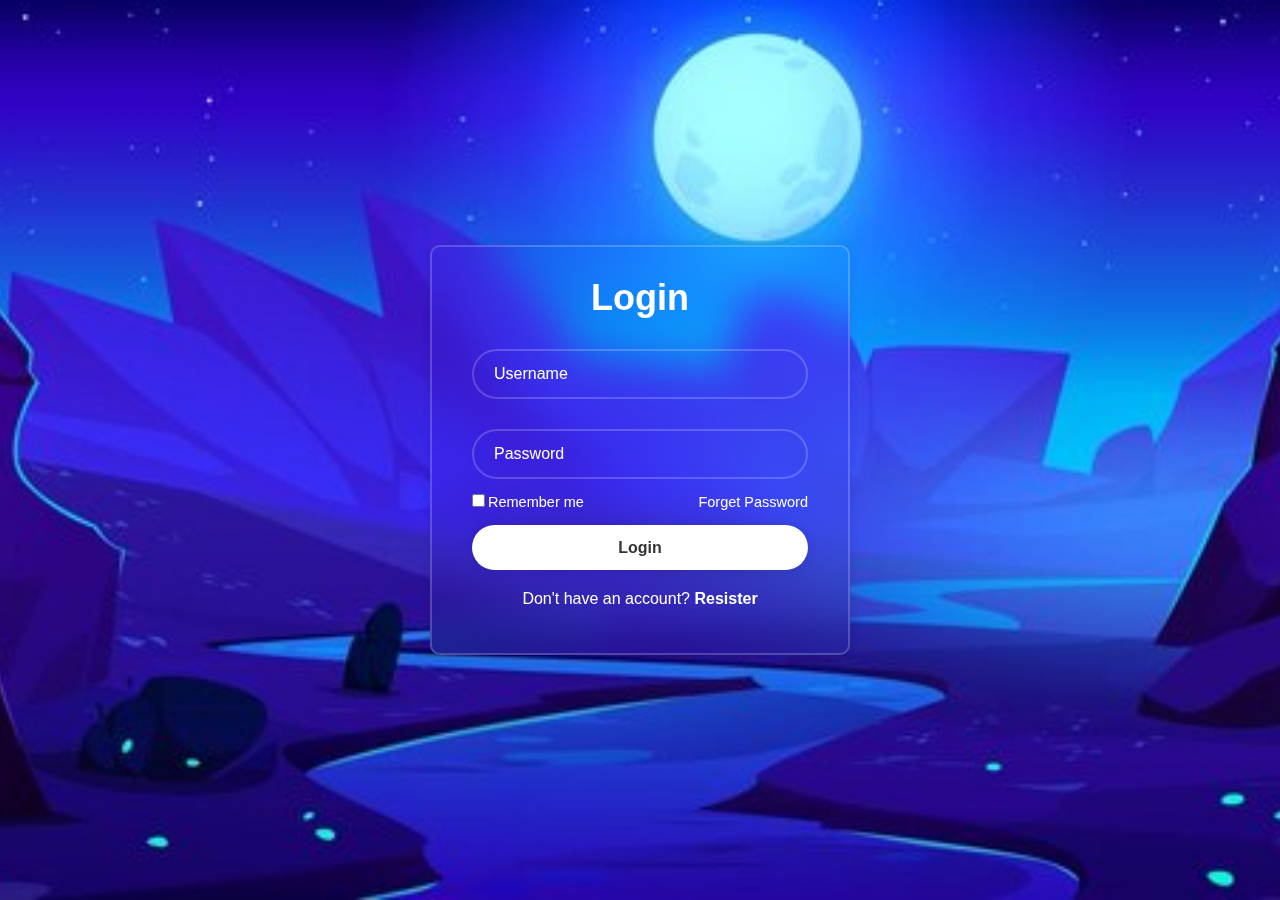
<file: Airline-Website-main/AirLine Website - Copy/Login page/index.html>
<!DOCTYPE html>
<html lang="en">

<head>
  <meta charset="UTF-8">
  <meta name="viewport" content="width=device-width, initial-scale=1.0">
  <title>LogIn Page</title>
  <link rel="stylesheet" href="style.css">
</head>

<body>

  <div class="wrapper">

    <form action="">

      <h1>Login</h1>

      <div class="input-box">
        <input type="text" placeholder="Username" required>
      </div>

      <div class="input-box">
        <input type="password" placeholder="Password" required>
      </div>

      <div class="Remember-forget">
        <label><input type="checkbox">Remember me</label>
        <a href="#">Forget Password</a>
      </div>



      <a href="file:///C:/Users/LENOVO/Desktop/Tanishk/Html/projects/Home%20Page/index.html#"><input type="button" value="Login" class="btn"></a>

      <div class="resister-link">
        <p>Don't have an account? <a href="#">Resister</a></p>
      </div>
    </form>
  </div>

</body>

</html>
</file>
<file: Airline-Website-main/AirLine Website - Copy/Login page/style.css>
* {
    margin: 0;
    padding: 0;
    box-sizing: border-box;
    font-family: "poppins", sans-serif;
}

body {
    display: flex;
    justify-content: center;
    align-items: center;
    min-height: 100vh;
    background: url("assets/Image.jpg") no-repeat;
    background-size: cover;
    background-position: center;
}

.wrapper {
    width: 420px;
    background: transparent;
    border: 2px solid rgba(255, 255, 255, .2);
    backdrop-filter: blur(20px);
    box-shadow: 0 0 10px rgba(0, 0, 0, .1);
    color: #fff;
    border-radius: 10px;
    padding: 30px 40px;

}

.wrapper h1 {
    font-size: 36px;
    text-align: center;
}

.wrapper .input-box {
    width: 100%;
    height: 50px;
    margin: 30px 0;
}

.input-box input {
    width: 100%;
    height: 100%;
    background: transparent;
    border: none;
    outline: none;
    border: 2px solid rgba(255, 255, 255, .2);
    border-radius: 40px;
    font-size: 16px;
    color: #fff;
    padding: 20px 45px 20px 20px;
}

.input-box input::placeholder {
    color: #fff;
}

.wrapper .Remember-forget {
    display: flex;
    justify-content: space-between;
    align-items: stretch;
    font-size: 14.5px;
    margin: -15px 0 15px;
}

.Remember-forget label input {
    accent-color: #fff;
    margin-right: 3px;
}

.Remember-forget a {
    color: #fff;
    text-decoration: none;
}

.Remember-forget a:hover {
    text-decoration: underline;
}

.wrapper .btn {
    width: 100%;
    height: 45px;
    background: #fff;
    border: none;
    outline: none;
    border-radius: 40px;
    box-shadow: 0 0 10px rgba(0, 0, 0, .1);
    cursor: pointer;
    font-size: 16px;
    color: #333;
    font-weight: 600;
}

.wrapper .resister-link {
    font-size: 14.5;
    text-align: center;
    margin: 20px 0 15px;
}

.resister-link p a{
    color: #fff;
    text-decoration: none;
    font-weight: 600;
}

.resister-link p a:hover{
    text-decoration: underline;
}
</file>
